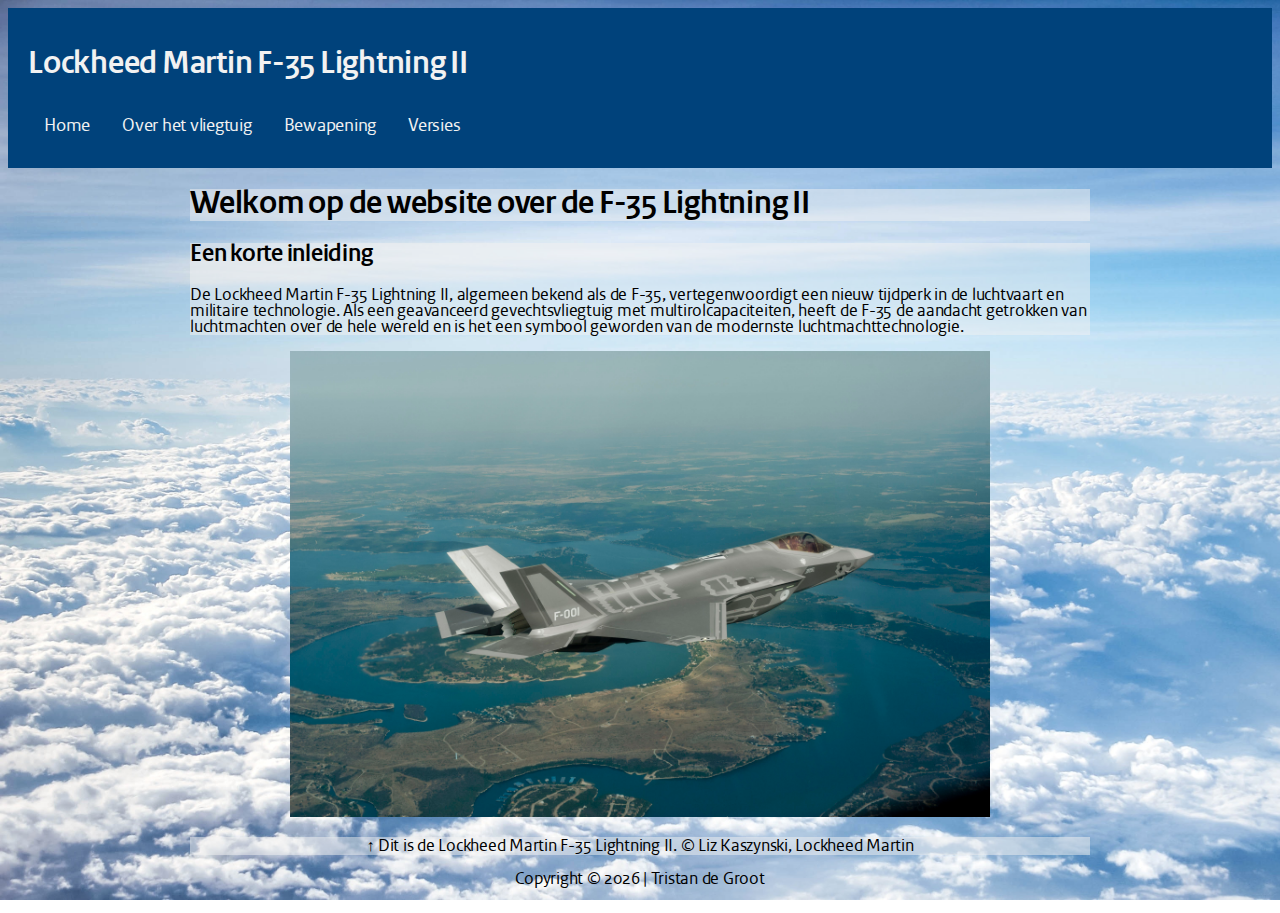
<file: index.html>
<!DOCTYPE html>
<html lang="nl">

<head>
    <meta charset="UTF-8">
    <meta name="author" content="Tristan de Groot">
    <title>F-35 Lightning II | Home</title>
    <link rel="stylesheet" href="style.css">
    <link rel="icon" href="icon.ico">
</head>

<body>
    <header>
        <h1 class="top">Lockheed Martin F-35 Lightning II</h1>
        <nav class="topnav">
            <a href="index.html">Home</a>
            <a href="about.html">Over het vliegtuig</a>
            <a href="weapons.html">Bewapening</a>
            <a href="versies.html">Versies</a>
        </nav>
    </header>
    <div id="wrapper">
        <div class="inleiding">
            <article>
                <h1>Welkom op de website over de F-35 Lightning II</h1>
            </article>
            <article>
                <h2>Een korte inleiding</h2>
                <p>De Lockheed Martin F-35 Lightning II, algemeen bekend als de F-35, vertegenwoordigt een nieuw
                    tijdperk in
                    de
                    luchtvaart en militaire technologie. Als een geavanceerd gevechtsvliegtuig met multirolcapaciteiten,
                    heeft
                    de
                    F-35 de aandacht getrokken van luchtmachten over de hele wereld en is het een symbool geworden van
                    de
                    modernste
                    luchtmachttechnologie.</p>
            </article>
        </div>
        <center>
            <div class="foto1">
                <img src="f35-1.png" width="700" height="466.66"
                    alt="Een Lockheed Martin F-35 Lightning II in de lucht.">
                <article>
                    <p>↑ Dit is de Lockheed Martin F-35 Lightning II. &copy; Liz Kaszynski, Lockheed Martin</p>
                </article>
            </div>
        </center>
        <footer>
            <p>Copyright &copy;
                <script src='date.js'></script> | Tristan de Groot
                <!--Ik heb hier een JavaScript gemaakt om het jaar in de footer automatisch te veranderen.-->
            </p>
        </footer>
    </div>
</body>

</html>
</file>
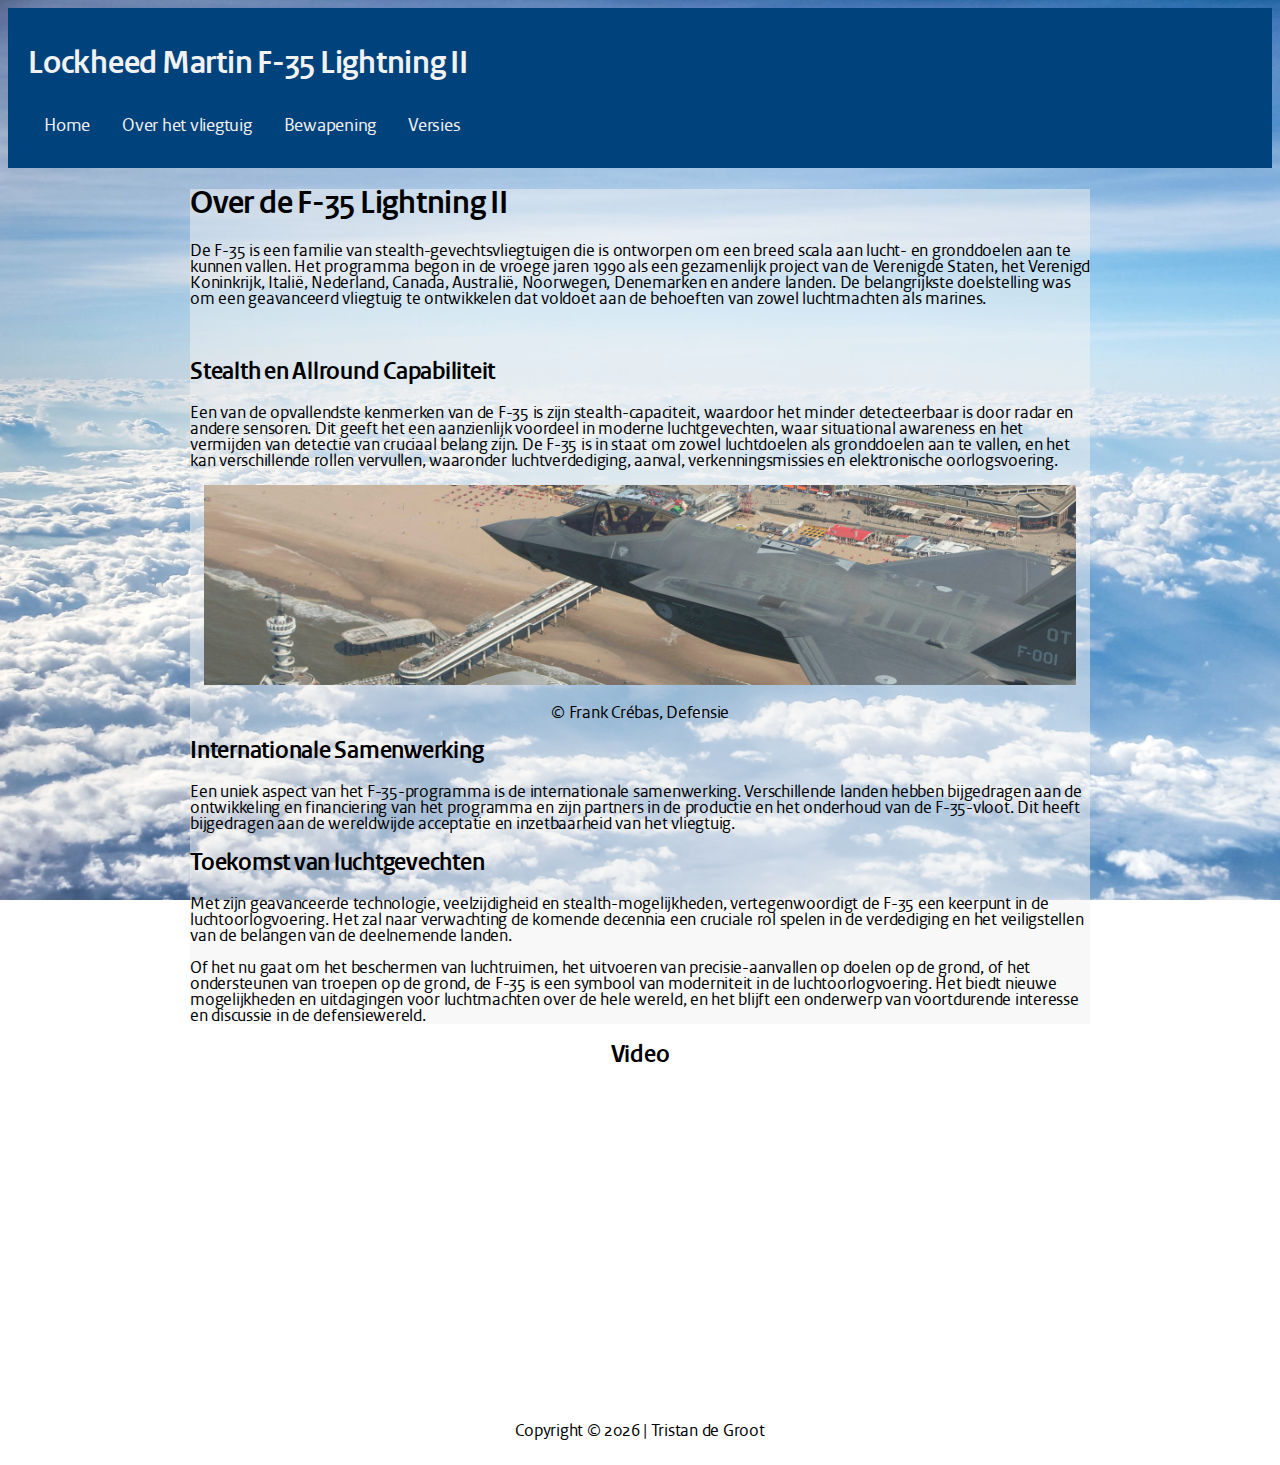
<file: about.html>
<!DOCTYPE html>
<html lang="nl">

<head>
    <meta charset="UTF-8">
    <meta name="author" content="Tristan de Groot">
    <title>F-35 Lightning II | Over</title>
    <link rel="stylesheet" href="style.css">
    <link rel="icon" href="icon.ico">
</head>

<body>
    <header>
        <h1 class="top">Lockheed Martin F-35 Lightning II</h1>
        <nav class="topnav">
            <a href="index.html">Home</a>
            <a href="about.html">Over het vliegtuig</a>
            <a href="weapons.html">Bewapening</a>
            <a href="versies.html">Versies</a>
        </nav>
    </header>
    <div id="wrapper">
        <article>
            <h1>Over de F-35 Lightning II</h1>
            <p>De F-35 is een familie van stealth-gevechtsvliegtuigen die is ontworpen om een breed scala aan lucht- en
                gronddoelen aan te kunnen vallen. Het programma begon in de vroege jaren 1990 als een gezamenlijk
                project van de
                Verenigde Staten, het Verenigd Koninkrijk, Italië, Nederland, Canada, Australië, Noorwegen, Denemarken
                en andere
                landen. De belangrijkste doelstelling was om een geavanceerd vliegtuig te ontwikkelen dat voldoet aan de
                behoeften van zowel luchtmachten als marines.</p><br>
            <h2>Stealth en Allround Capabiliteit</h2>
            <p>Een van de opvallendste kenmerken van de F-35 is zijn stealth-capaciteit, waardoor het minder
                detecteerbaar is
                door radar en andere sensoren. Dit geeft het een aanzienlijk voordeel in moderne luchtgevechten, waar
                situational awareness en het vermijden van detectie van cruciaal belang zijn. De F-35 is in staat om
                zowel
                luchtdoelen als gronddoelen aan te vallen, en het kan verschillende rollen vervullen, waaronder
                luchtverdediging, aanval, verkenningsmissies en elektronische oorlogsvoering.</p>
            <center><img src="f35-scheveningen.jpeg" width="872.73" height="200"
                    alt="Een Lockheed Martin F-35 Lightning II boven het Scheveningse strand.">
                <p>&copy; Frank Crébas, Defensie</p>
            </center>
            <h2>Internationale Samenwerking</h2>
            <p>Een uniek aspect van het F-35-programma is de internationale samenwerking. Verschillende landen hebben
                bijgedragen aan de ontwikkeling en financiering van het programma en zijn partners in de productie en
                het onderhoud van de F-35-vloot. Dit heeft bijgedragen aan de wereldwijde acceptatie en inzetbaarheid
                van het vliegtuig.</p>
            <h2>Toekomst van luchtgevechten</h2>
            <p>Met zijn geavanceerde technologie, veelzijdigheid en stealth-mogelijkheden, vertegenwoordigt de F-35 een
                keerpunt in de luchtoorlogvoering. Het zal naar verwachting de komende decennia een cruciale rol spelen
                in de verdediging en het veiligstellen van de belangen van de deelnemende landen. <br><br>
                Of het nu gaat om het beschermen van luchtruimen, het uitvoeren van precisie-aanvallen op doelen op de
                grond, of het ondersteunen van troepen op de grond, de F-35 is een symbool van moderniteit in de
                luchtoorlogvoering. Het biedt nieuwe mogelijkheden en uitdagingen voor luchtmachten over de hele wereld,
                en het blijft een onderwerp van voortdurende interesse en discussie in de defensiewereld.</p>
        </article>
        <center>
            <h2>Video</h2>
            <!--Ik heb deze video hier geplaatst omdat het uitleg geeft over de F-35. Ik vond het een bijpassende video die bij het onderwerp past.-->
            <div class="video"><iframe width="560" height="315"
                    src="https://www.youtube.com/embed/5NjfgI457jw?si=imvUwuzuNDxad5f9" title="YouTube video player"
                    frameborder="0"
                    allow="accelerometer; autoplay; clipboard-write; encrypted-media; gyroscope; picture-in-picture; web-share"
                    allowfullscreen></iframe></div>
        </center>
        <footer>
            <p>Copyright &copy;
                <script src='date.js'></script> | Tristan de Groot
            </p>
        </footer>
    </div>
</body>

</html>
</file>
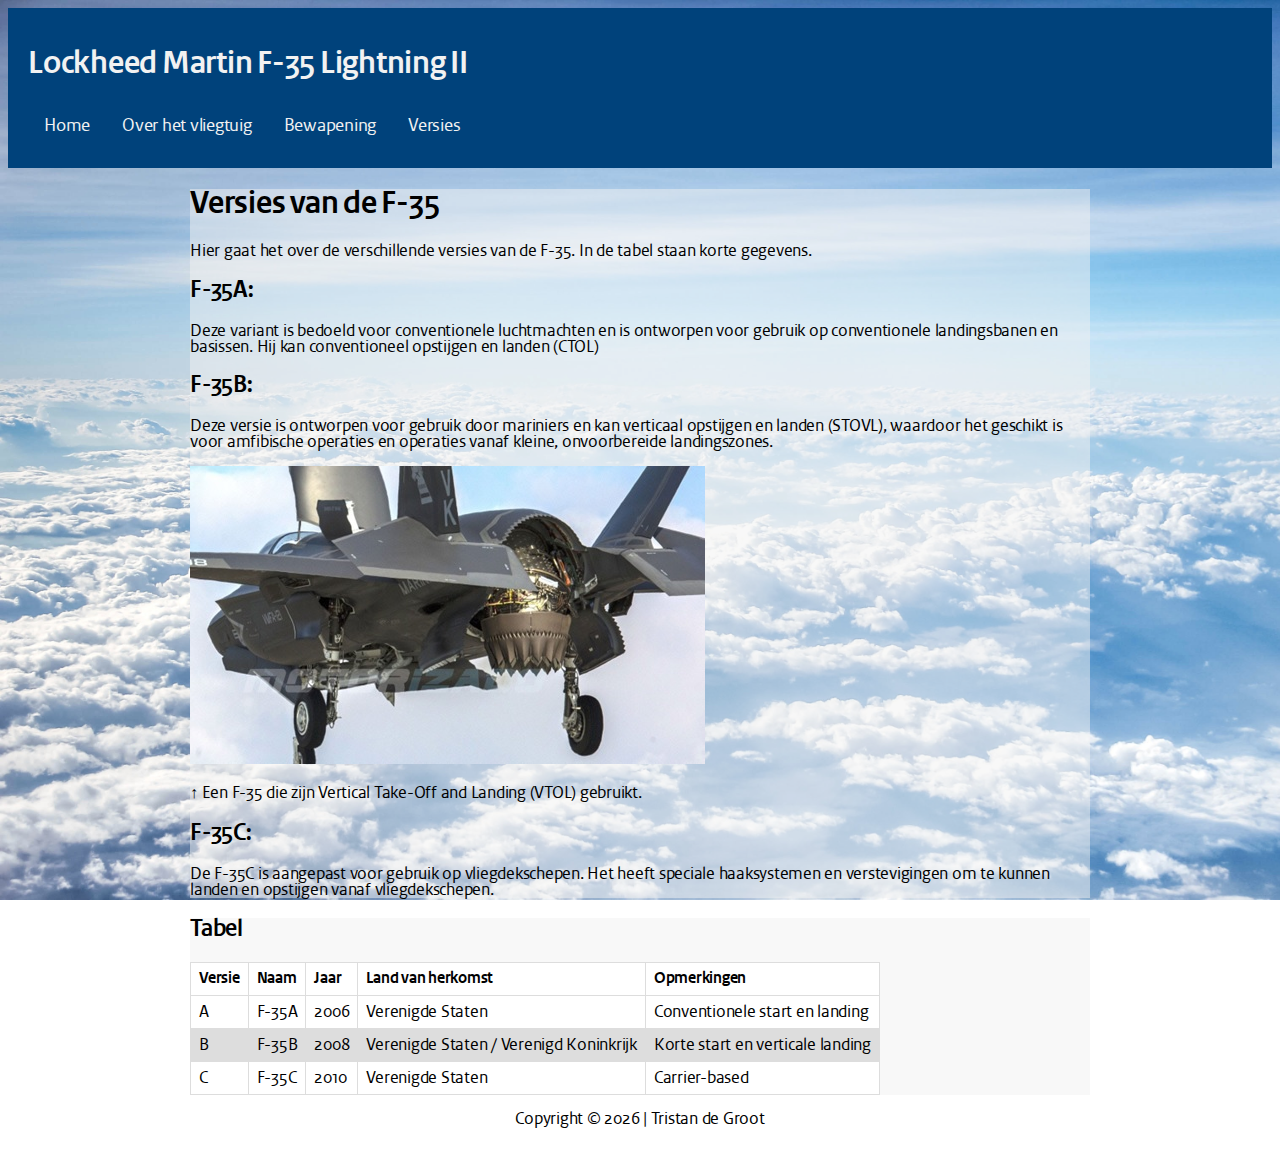
<file: versies.html>
<!DOCTYPE html>
<html lang="nl">

<head>
    <meta charset="UTF-8">
    <meta name="author" content="Tristan de Groot">
    <title>F-35 Lightning II | Versies</title>
    <link rel="stylesheet" href="style.css">
    <link rel="icon" href="icon.ico">
</head>

<body>
    <header>
        <h1 class="top">Lockheed Martin F-35 Lightning II</h1>
        <!-- 
            Deze code creëert een navigatiebalk met de class "topnav". 
            Dit element wordt gebruikt om de gebruiker te helpen bij het navigeren door de website en is handig voor in CSS om de stijl goed te maken.
            -->
        <nav class="topnav">
            <a href="index.html">Home</a>
            <a href="about.html">Over het vliegtuig</a>
            <a href="weapons.html">Bewapening</a>
            <a href="versies.html">Versies</a>
        </nav>
    </header>
    <div id="wrapper">
        <article>
            <h1>Versies van de F-35</h1>
            <p>Hier gaat het over de verschillende versies van de F-35. In de tabel staan korte gegevens.</p>
            <h2>F-35A:</h2>
            <p>Deze variant is bedoeld voor conventionele luchtmachten en is ontworpen voor gebruik op conventionele
                landingsbanen en basissen. Hij kan conventioneel opstijgen en landen (CTOL) </p>

            <h2>F-35B:</h2>
            <p>Deze versie is ontworpen voor gebruik door mariniers en kan verticaal opstijgen en landen (STOVL),
                waardoor het geschikt is voor amfibische operaties en operaties vanaf kleine, onvoorbereide
                landingszones.</p>
            <img src="f35vtol.jpeg" alt="Een F-35 die zijn Vertical Take-Off and Landing (VTOL) gebruikt.">
            <p>↑ Een F-35 die zijn Vertical Take-Off and Landing (VTOL) gebruikt.</p>
            <h2>F-35C:</h2>
            <p>De F-35C is aangepast voor gebruik op vliegdekschepen. Het heeft speciale haaksystemen en verstevigingen
                om te kunnen landen en opstijgen vanaf vliegdekschepen.</p>
        </article>
        <article>
            <h2>Tabel</h2>
            <!--De tabel met F-35 versies is een HTML-tabel die de verschillende versies van de F-35 toont, samen met enkele belangrijke gegevens over elke versie.
                De eerste rij van de tabel bevat de koppen van elke kolom, terwijl de volgende rijen de gegevens van elke versie bevatten. Elke rij bevat informatie over een specifieke versie van de F-35, zoals de naam, het jaar van introductie, het land van herkomst en eventuele opmerkingen over de versie.-->
            <table>
                <thead>
                    <tr>
                        <th>Versie</th>
                        <th>Naam</th>
                        <th>Jaar</th>
                        <th>Land van herkomst</th>
                        <th>Opmerkingen</th>
                    </tr>
                </thead>
                <tbody>
                    <tr>
                        <td>A</td>
                        <td>F-35A</td>
                        <td>2006</td>
                        <td>Verenigde Staten</td>
                        <td>Conventionele start en landing</td>
                    </tr>
                    <tr>
                        <td>B</td>
                        <td>F-35B</td>
                        <td>2008</td>
                        <td>Verenigde Staten / Verenigd Koninkrijk</td>
                        <td>Korte start en verticale landing</td>
                    </tr>
                    <tr>
                        <td>C</td>
                        <td>F-35C</td>
                        <td>2010</td>
                        <td>Verenigde Staten</td>
                        <td>Carrier-based</td>
                    </tr>
                </tbody>
            </table>
        </article>
        <footer>
            <p>Copyright &copy;
                <script src='date.js'></script> | Tristan de Groot
            </p>
        </footer>
    </div>
</body>

</html>
</file>
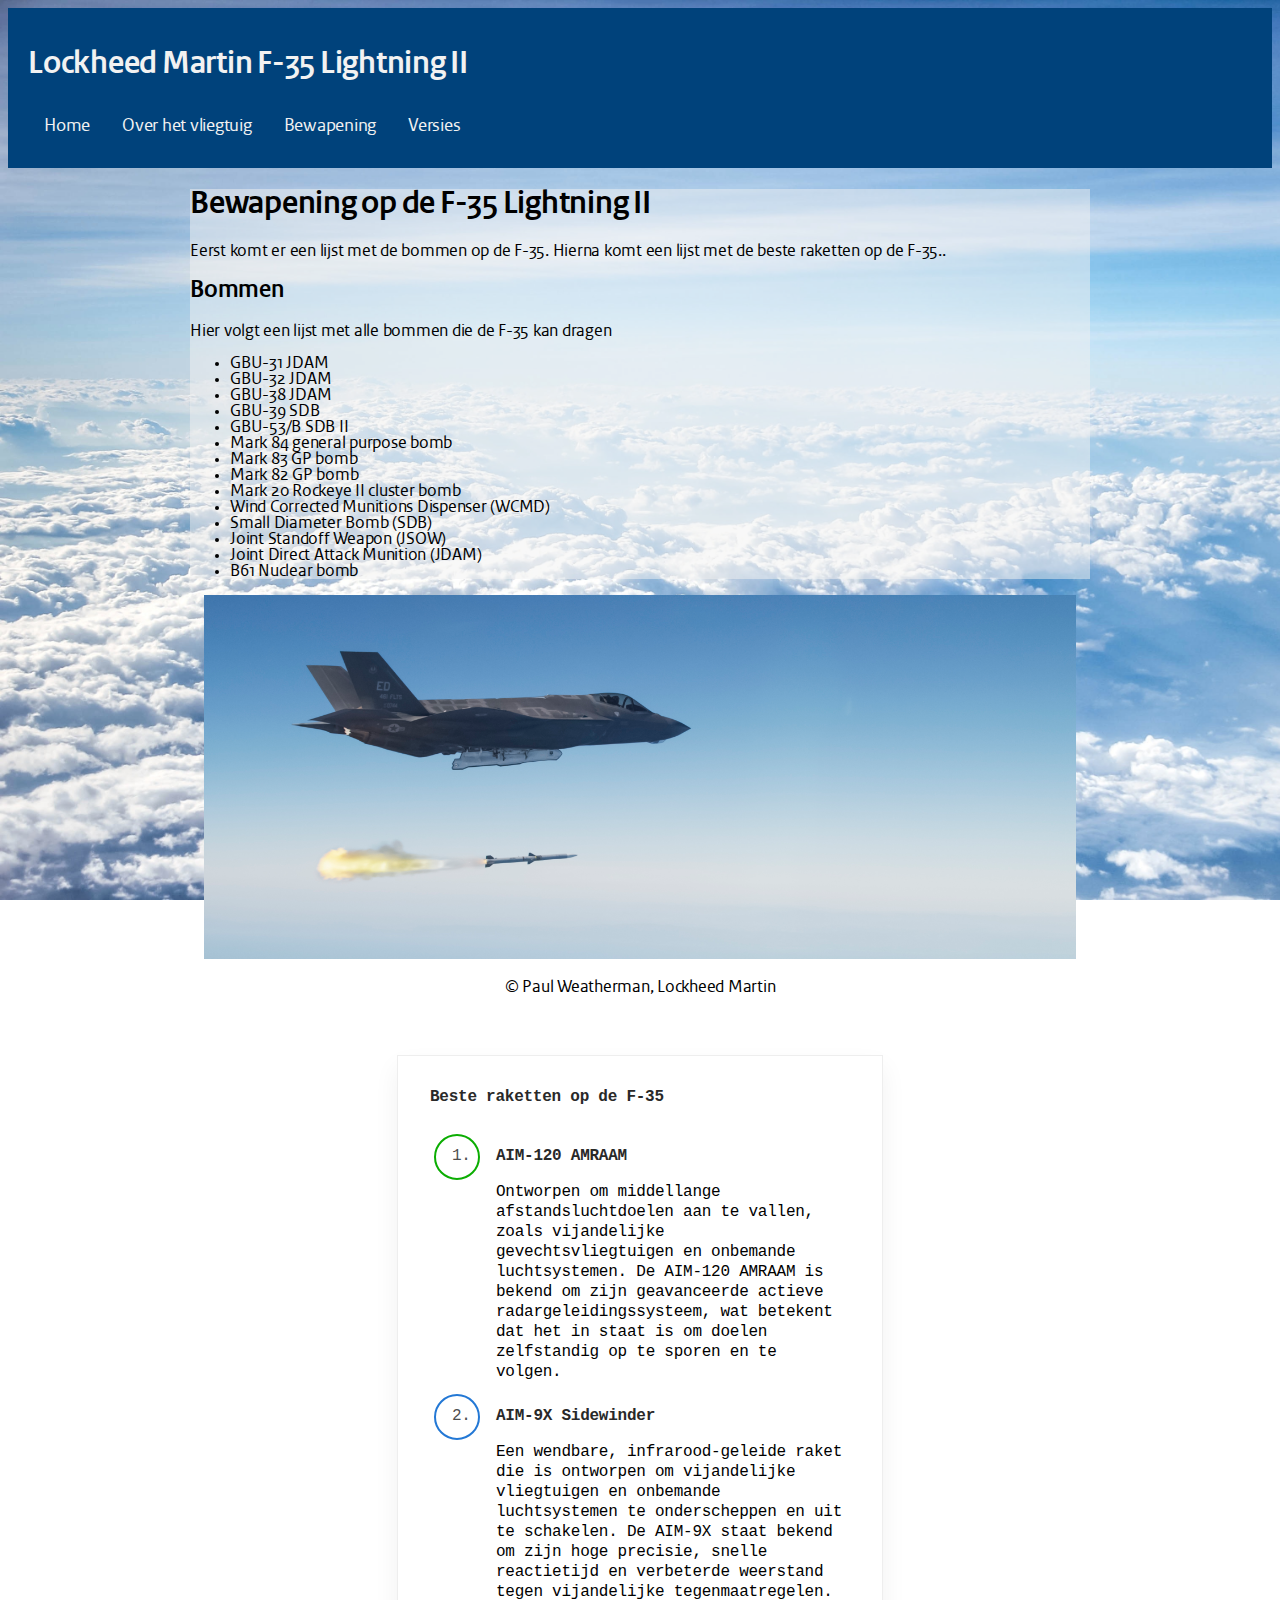
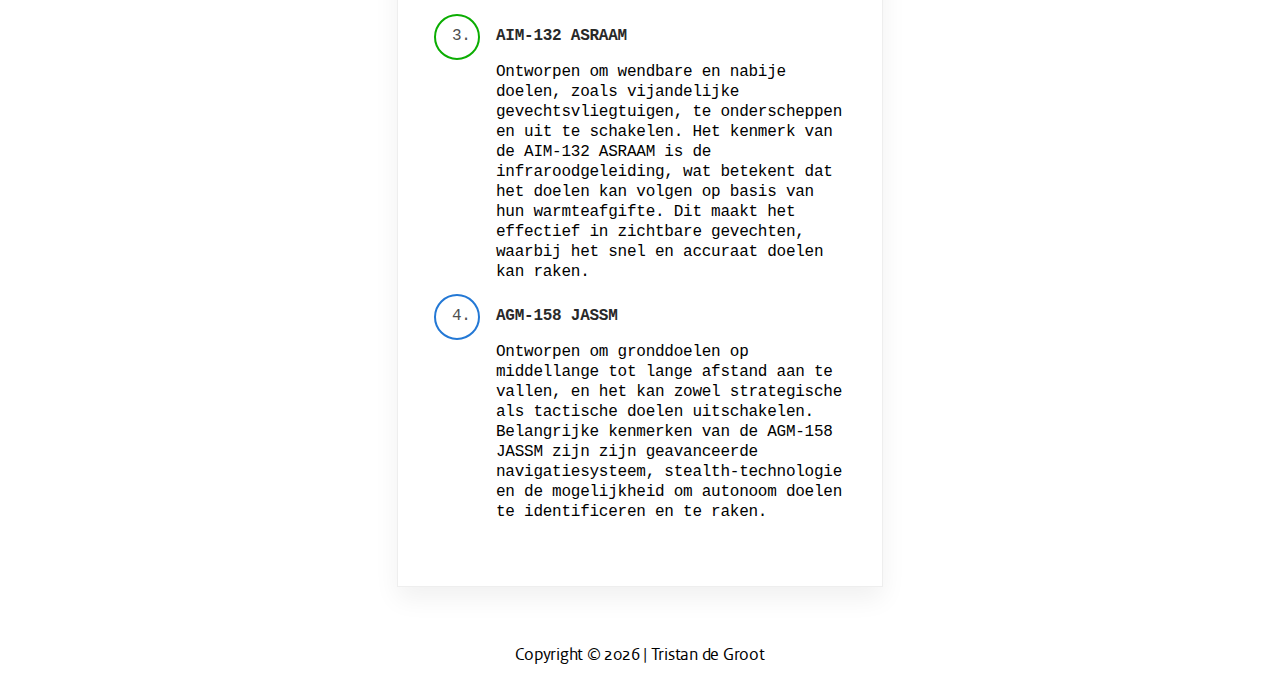
<file: weapons.html>
<!DOCTYPE html>
<html lang="nl">

<head>
    <meta charset="UTF-8">
    <meta name="author" content="Tristan de Groot">
    <title>F-35 Lightning II | | Bewapening</title>
    <link rel="stylesheet" href="style.css">
    <link rel="icon" href="icon.ico">
</head>

<body>
    <header>
        <h1 class="top">Lockheed Martin F-35 Lightning II</h1>
        <nav class="topnav">
            <a href="index.html">Home</a>
            <a href="about.html">Over het vliegtuig</a>
            <a href="weapons.html">Bewapening</a>
            <a href="versies.html">Versies</a>
        </nav>
    </header>
    <div id="wrapper">
        <article>
            <h1>Bewapening op de F-35 Lightning II</h1>
            <p>Eerst komt er een lijst met de bommen op de F-35. Hierna komt een lijst met de beste raketten op de
                F-35..</p>
            <h2>Bommen</h2>
            <p>Hier volgt een lijst met alle bommen die de F-35 kan dragen</p>
            <ul>
                <li class="bomb">GBU-31 JDAM</li>
                <!-- Ik heb hier voor class="bomb" gekozen zodat in CSS de font goed gaat-->
                <li class="bomb">GBU-32 JDAM</li>
                <li class="bomb">GBU-38 JDAM</li>
                <li class="bomb">GBU-39 SDB</li>
                <li class="bomb">GBU-53/B SDB II</li>
                <li class="bomb">Mark 84 general purpose bomb</li>
                <li class="bomb">Mark 83 GP bomb</li>
                <li class="bomb">Mark 82 GP bomb</li>
                <li class="bomb">Mark 20 Rockeye II cluster bomb</li>
                <li class="bomb">Wind Corrected Munitions Dispenser (WCMD)</li>
                <li class="bomb">Small Diameter Bomb (SDB)</li>
                <li class="bomb">Joint Standoff Weapon (JSOW)</li>
                <li class="bomb">Joint Direct Attack Munition (JDAM)</li>
                <li class="bomb">B61 Nuclear bomb</li>
            </ul>
        </article>

        <center><img src="f35-raket.jpeg" width="872.73" height="364.77"
                alt="Een Lockheed Martin F-35 Lightning II schiet een AIM-120 AMRAAM af in de lucht.">
            <p>&copy; Paul Weatherman, Lockheed Martin</p>
        </center>

        <div class="lijst1">
            <!--De lijst in de div met de class lijst1 bevat een aantal items die zijn opgesomd met behulp van de HTML ol en li elementen. Elk item in de lijst bevat een strong element met de naam van de raket en een p element met een beschrijving van de raket. De lijst bevat vier items, elk met de naam van een raket en een beschrijving van de kenmerken en het doel van de raket.-->

            <strong>Beste raketten op de F-35</strong>

            <ol class="list">
                <li class="list">
                    <strong>AIM-120 AMRAAM</strong>
                    <p class="text">Ontworpen om middellange afstandsluchtdoelen aan te vallen, zoals vijandelijke
                        gevechtsvliegtuigen en onbemande luchtsystemen. De AIM-120 AMRAAM is bekend om zijn geavanceerde
                        actieve radargeleidingssysteem, wat betekent dat het in staat is om doelen zelfstandig op te
                        sporen
                        en te volgen.</p>
                </li>
                <li class="list">
                    <strong>AIM-9X Sidewinder</strong>
                    <p class="text">Een wendbare, infrarood-geleide raket die is ontworpen om vijandelijke vliegtuigen
                        en
                        onbemande luchtsystemen te onderscheppen en uit te schakelen. De AIM-9X staat bekend om zijn
                        hoge
                        precisie, snelle reactietijd en verbeterde weerstand tegen vijandelijke tegenmaatregelen.</p>
                </li>
                <li class="list">
                    <strong>AIM-132 ASRAAM</strong>
                    <p class="text">Ontworpen om wendbare en nabije doelen, zoals vijandelijke gevechtsvliegtuigen, te
                        onderscheppen en uit te schakelen. Het kenmerk van de AIM-132 ASRAAM is de
                        infraroodgeleiding, wat betekent dat het doelen kan volgen op basis van hun warmteafgifte. Dit
                        maakt
                        het
                        effectief in zichtbare gevechten, waarbij het snel en accuraat doelen kan raken.</p>
                </li>
                <li class="list">
                    <strong>AGM-158 JASSM</strong>
                    <p class="text">Ontworpen om gronddoelen op middellange tot lange afstand aan te vallen, en het kan
                        zowel strategische als tactische doelen uitschakelen. Belangrijke kenmerken van de AGM-158 JASSM
                        zijn zijn geavanceerde navigatiesysteem, stealth-technologie en de mogelijkheid om autonoom
                        doelen
                        te identificeren en te raken.</p>
                </li>
            </ol>
        </div>

        <footer>
            <p>Copyright &copy;
                <script src='date.js'></script> | Tristan de Groot
            </p>

        </footer>
    </div>
</body>

</html>
</file>
<file: style.css>
* {
  -webkit-font-smoothing: antialiased;
  -moz-osx-font-smoothing: grayscale;
  text-rendering: optimizelegibility;
  letter-spacing: -0.25px;
}

html {
  height: 100%;
  width: 100%;
}

@font-face {
  font-family: 'RijksoverheidSerif';
  src: url('./fonts/RijksoverheidSerif-Regular.woff2') format('woff2');
  font-weight: normal;
  font-style: normal;
  font-display: swap;
}

@font-face {
  font-family: 'RijksoverheidSansHeading';
  src: url('./fonts/RijksoverheidSansHeading-Bold.woff2') format('woff2');
  font-weight: bold;
  font-style: normal;
  font-display: swap;
}

@font-face {
  font-family: 'RijksoverheidSerifItalic';
  src: url('./fonts/RijksoverheidSerif-Italic.woff2') format('woff2');
  font-weight: normal;
  font-style: italic;
  font-display: swap;
}

@font-face {
  font-family: 'RijksoverheidSansText';
  src: url('./fonts/RijksoverheidSansText-Regular.woff2') format('woff2');
  font-weight: normal;
  font-style: normal;
  font-display: swap;
}

body {
  background-color: #ffffff;
  background-image: url('achtergrond.png');
  background-repeat: no-repeat;
  background-attachment: fixed;
  background-size: cover;
}

header {
  background-color: rgb(0, 66, 123);
  color: #f2f2f2;
  padding: 20px;
}

.lijst1 {
  font-family: 'Space Mono', monospace;
  display: flex;
  flex-direction: column;
  max-width: 420px;
  padding: 32px;
  margin: 60px auto;
  border: 1px solid #eee;
  box-shadow: 0px 12px 24px rgba(0, 0, 0, 0.06);
  background-color: #ffffff;
}

.topnav {
  background-color: rgb(0, 66, 123);
  overflow: hidden;
  font-family: 'RijksoverheidSansText';
}

.topnav a {
  float: left;
  color: #f2f2f2;
  text-align: center;
  padding: 14px 16px;
  text-decoration: none;
  font-size: 17px;
}

.topnav a:hover {
  background-color: #111;
  color: white;
}


.topnav a:active {
  background-color: #2a5349;
}

h1 {
  color: rgb(0, 0, 0);
  font-family: 'RijksoverheidSansHeading';
}

h1.top {
  color: #f2f2f2;
}

h2 {
  font-family: 'RijksoverheidSansHeading';
}

p {
  color: rgb(0, 0, 0);
  font-family: 'RijksoverheidSansText';
}

table {
  font-family: 'RijksoverheidSansText';
  border-collapse: collapse;
}

td {
  border: 1px solid #dddddd;
  text-align: left;
  padding: 8px;
}

th {
  font-family: 'RijksoverheidSansHeading';
  border: 1px solid #dddddd;
  text-align: left;
  padding: 8px;
}

tr:nth-child(even) {
  background-color: #dddddd;
}

tr:nth-child(odd) {
  background-color: #ffffff;
}

footer {
  text-align: center;
  font-family: 'RijksoverheidSerif';
  margin-bottom: 15px;
  padding-bottom: 10px;
}

@import url('https://fonts.googleapis.com/css2?family=Space+Mono:ital,wght@0,400;0,700;1,400;1,700&display=swap');

ol {
  padding-left: 50px;
}

li.list {
  color: #4f4f4f;
  padding-left: 16px;
  margin-top: 24px;
  position: relative;
  font-size: 16px;
  line-height: 20px;
}

li:before {
  content: '';
  display: block;
  height: 42px;
  width: 42px;
  border-radius: 50%;
  border: 2px solid #ddd;
  position: absolute;
  top: -12px;
  left: -46px;
}

strong {
  color: #292929;
}

ol.list li:nth-child(odd):before {
  border-color: #0bad02;
}

ol.list li:nth-child(even):before {
  border-color: #2378d5;
}

.text {
  font-family: 'Space Mono', monospace;
}

article {
  background-color: rgb(242, 242, 242, 0.5);
}

#wrapper {
  width: 900px;
  margin: auto;
}

li.bomb {
  font-family: 'RijksoverheidSansText';
}
</file>
